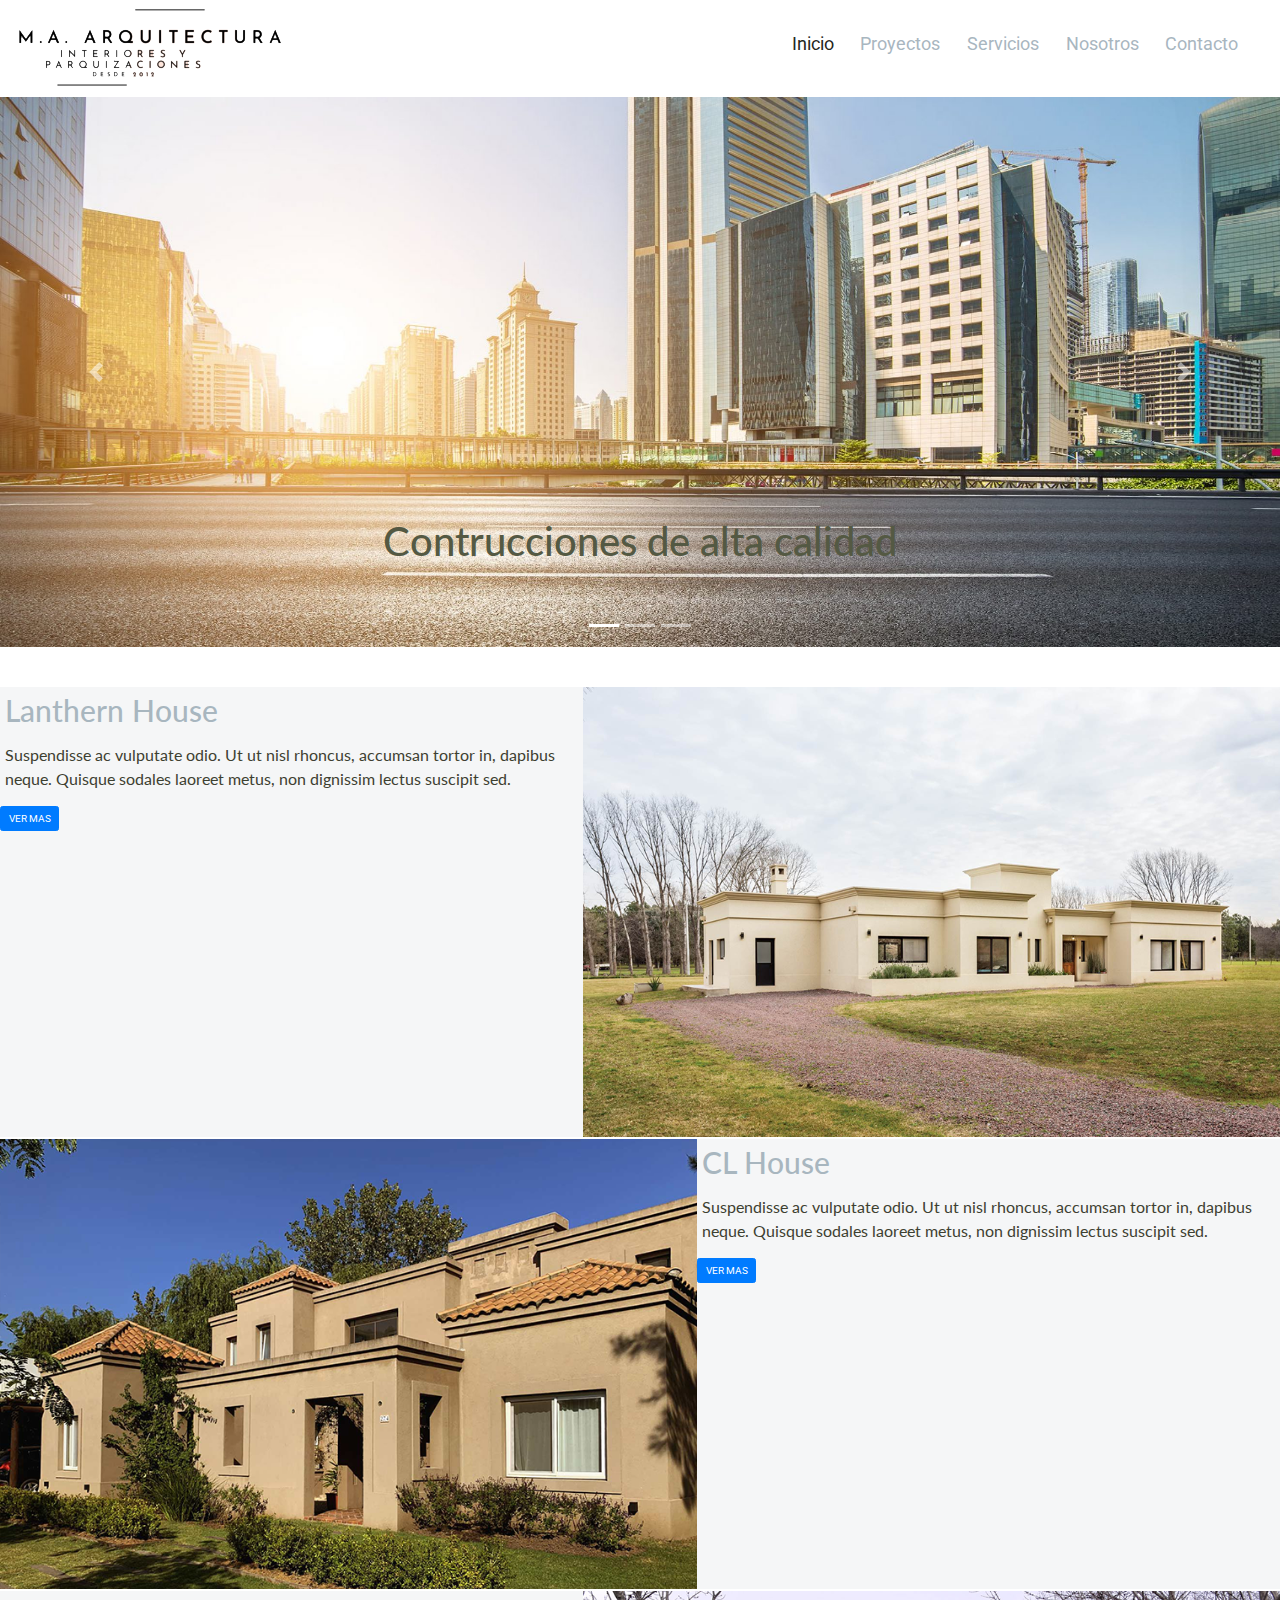
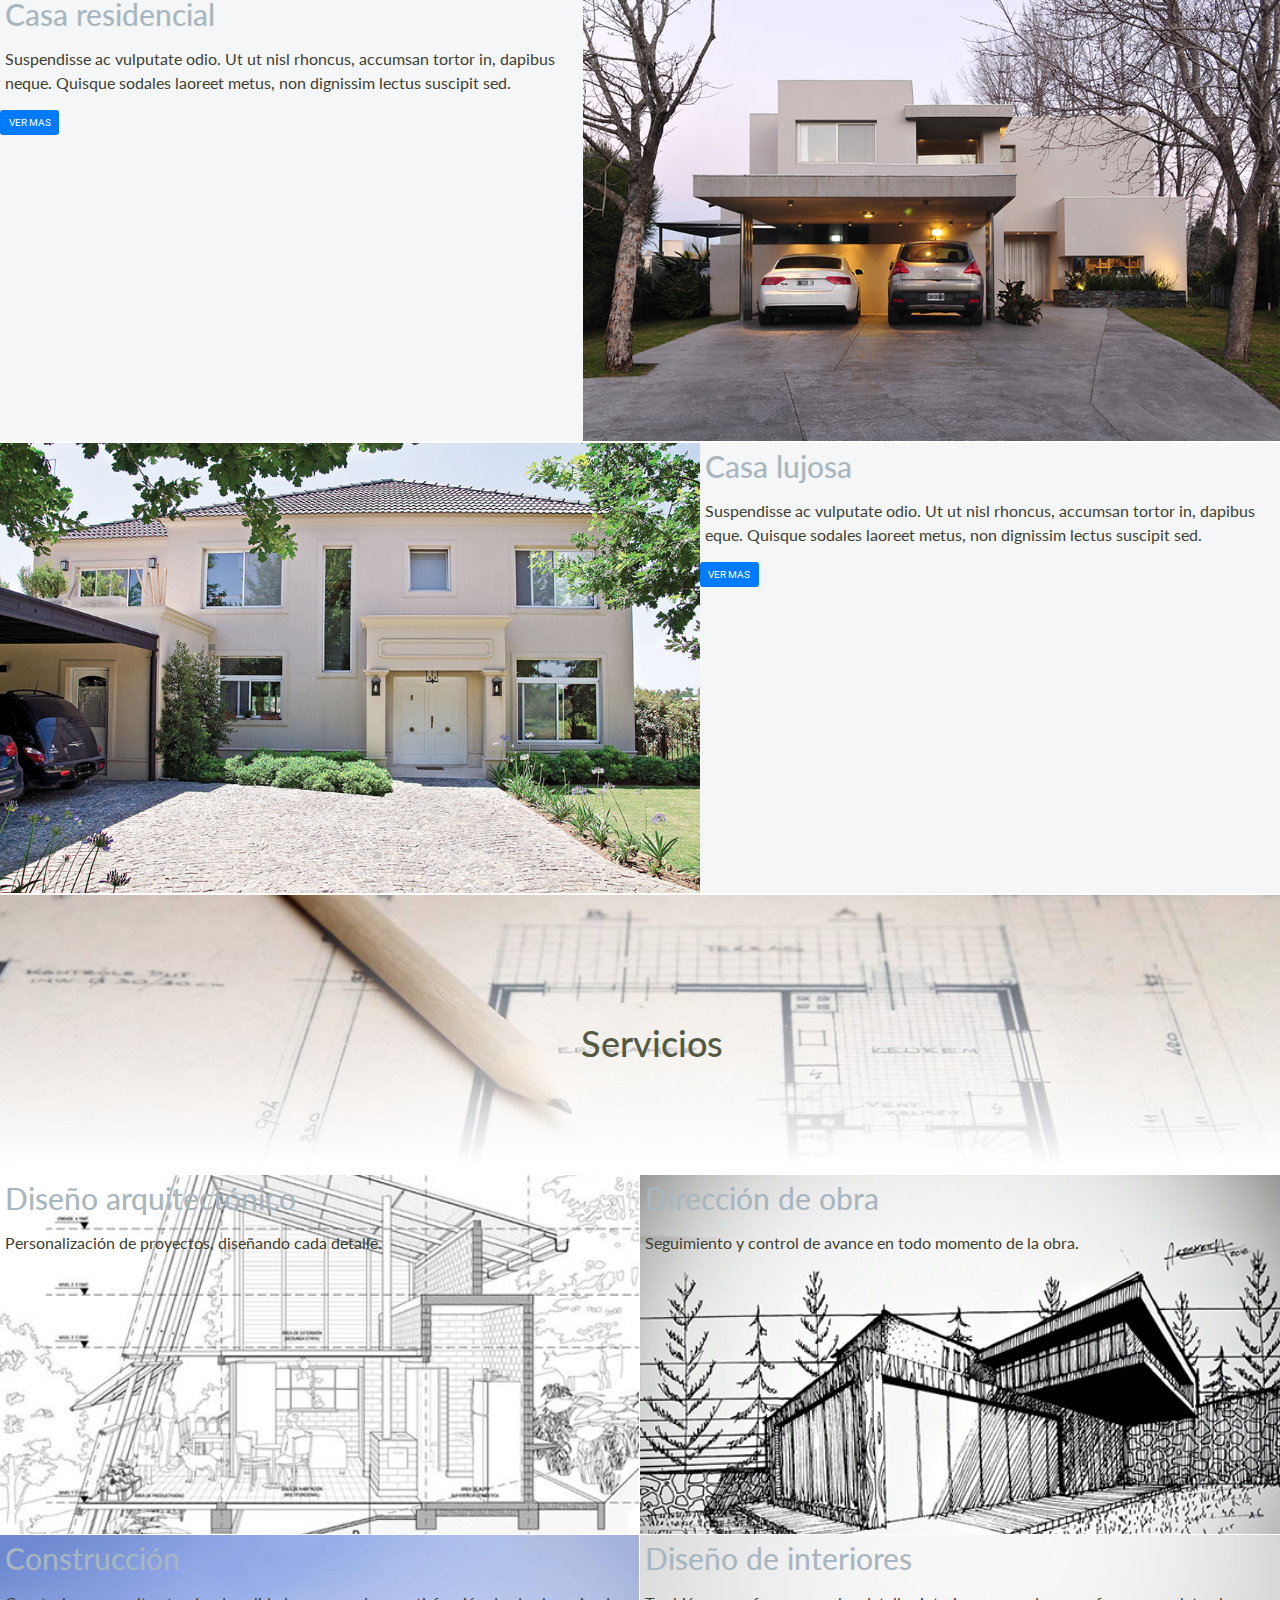
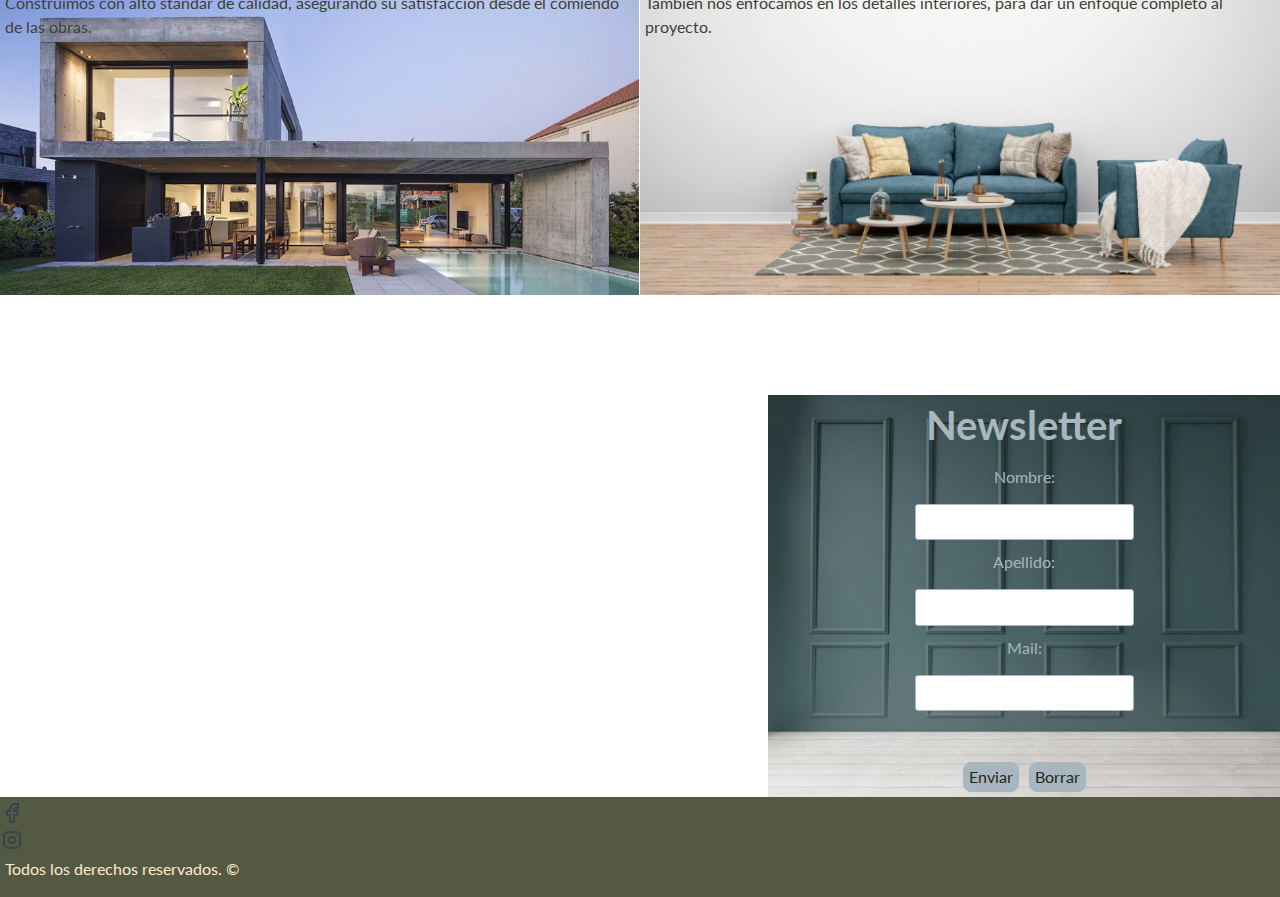
<file: index.html>
<!DOCTYPE html>
<html lang="es">

<head>
    <meta charset="UTF-8">
    <meta name="viewport" content="width=device-width, initial-scale=1.0">
    <meta name="description" content="En el estudio MA Arquitectura nos basamos en llevar a la realidad tus sueños y proyectos.">
    <meta name="keywords" content="ARQUITECTURA, CONSTRUCCION, DISEÑO, PROYECTOS"> 
    <title>MA Arquitectura</title>
    <!-- Link a Bootstrap local -->
    <link rel="stylesheet" href="bootstrap/css/bootstrap.css">
    <link rel="stylesheet" href="bootstrap/css/bootstrap.min.css">
    <link rel="stylesheet" href="css/normalize.css">
    <link rel="preload" href="css/styles.css">
    <link rel="stylesheet" href="css/styles.css">

    <link rel="preconnect" href="https://fonts.gstatic.com">
    <link href="https://fonts.googleapis.com/css2?family=Roboto:ital,wght@0,100;0,300;0,400;0,700;1,300&display=swap"
        rel="stylesheet">
    <link rel="preconnect" href="https://fonts.gstatic.com">
    <link href="https://fonts.googleapis.com/css2?family=Lato:ital,wght@0,300;0,400;0,700;1,300;1,700&display=swap"
        rel="stylesheet">
    <link rel="icon" type="image/x-icon" href="img/logoArqui.png">
    
</head>

<body>
    <!-- Menu navegable -->
    <header class="container-fluid">
        <a href="index.html"><img src="img/logoArqui.png" alt="Logo"></a>
        <img class="icono_menu
        
        " src="svg/bars-solid.png" alt="">
        <nav>
            <ul>
                <li><a class="linkNav linkActivo" href="index.html">Inicio</a></li>
                <li><a class="linkNav" href="pages/proyectos.html">Proyectos</a>
                    <ul>
                        <li><a href="pages/proyectos.html#exteriores">Exteriores</a></li>
                        <li><a href="pages/proyectos.html#interiores">Interiores</a></li>
                        <li><a href="pages/proyectos.html#parquizaciones">Parquizaciones</a></li>
                    </ul>
                </li>
                <li><a class="linkNav" href="pages/servicios.html">Servicios</a></li>
                <li><a class="linkNav" href="pages/nosotros.html">Nosotros</a></li>
                <li><a class="linkNav" href="pages/contacto.html">Contacto</a></li>
            </ul>
        </nav>
    </header>




    <main>

        <!-- <h1 class="text-center">M.A. Estudio de arquitectura </h1> -->


        <div id="carouselExampleIndicators" class="carousel slide carousel-fade" data-ride="carousel">
            <ol class="carousel-indicators">
                <li data-target="#carouselExampleIndicators" data-slide-to="0" class="active"></li>
                <li data-target="#carouselExampleIndicators" data-slide-to="1"></li>
                <li data-target="#carouselExampleIndicators" data-slide-to="2"></li>
            </ol>
            <div class="carousel-inner">
                <div class="carousel-item active">
                    <img src="img/imgCarrusel.jpg" class="d-block w-100" alt="Diseños">
                    <div class="carousel-caption d-none d-md-block">
                        <h1>Contrucciones de alta calidad</h1>
                    </div>
                </div>
                <div class="carousel-item">
                    <img src="img/imgCarrusel4.jpg" class="d-block w-100" alt="Diseños">
                    <div class="carousel-caption d-none d-md-block">
                        <h1 class="text-white">Parquizaciones de espacios verdes</h1>
                    </div>
                </div>
                <div class="carousel-item">
                    <img src="img/imgCarrusel5.jpg" class="d-block w-100" alt="Diseños">
                    <div class="carousel-caption d-none d-md-block">
                        <h1>Interiores de categoría</h1>
                    </div>
                </div>
            </div>
            <a class="carousel-control-prev" href="#carouselExampleIndicators" role="button" data-slide="prev">
                <span class="carousel-control-prev-icon" aria-hidden="true"></span>
                <span class="sr-only">Previous</span>
            </a>
            <a class="carousel-control-next" href="#carouselExampleIndicators" role="button" data-slide="next">
                <span class="carousel-control-next-icon" aria-hidden="true"></span>
                <span class="sr-only">Next</span>
            </a>
        </div>

        <!-- Imagenes proyectos destacados -->

        <section class="contenedorDestacados">

            <article class="articulo__flex articulo__flex__1">
                <div class="articulo__1">
                    <h3>Lanthern House</h3>
                    <p>Suspendisse ac vulputate odio. Ut ut nisl rhoncus, accumsan tortor in, dapibus
                        neque. Quisque sodales laoreet metus, non dignissim lectus suscipit sed.</p>
                    <a href="#" class="btn btn-primary">VER MAS</a>
                </div>
                <div class="img__articulo img__articulo1"></div>
            </article>

            <article class="articulo__flex articulo__flex__2 articulo__flex__reverse">
                <div class="articulo__2">
                    <h3>CL House</h3>
                    <p>Suspendisse ac vulputate odio. Ut ut nisl rhoncus, accumsan tortor in, dapibus
                        neque. Quisque sodales laoreet metus, non dignissim lectus suscipit sed.</p>
                    <a href="#" class="btn btn-primary">VER MAS</a>
                </div>
                <div class="img__articulo img__articulo2"></div>

            </article>

            <article class="articulo__flex articulo__flex__3">
                <div class="articulo__3">
                    <h3>Casa residencial</h3>
                    <p>Suspendisse ac vulputate odio. Ut ut nisl rhoncus, accumsan tortor in, dapibus
                        neque. Quisque sodales laoreet metus, non dignissim lectus suscipit sed.</p>
                    <a href="#" class="btn btn-primary">VER MAS</a>
                </div>
                <div class="img__articulo img__articulo3"></div>
            </article>

            <article class="articulo__flex articulo__flex__4 articulo__flex__reverse">
                <div class="articulo__4">
                    <h3>Casa lujosa</h3>
                    <p>Suspendisse ac vulputate odio. Ut ut nisl rhoncus, accumsan tortor in, dapibus
                        eque. Quisque sodales laoreet metus, non dignissim lectus suscipit sed.</p>
                    <a href="#" class="btn btn-primary">VER MAS</a>
                </div>
                <div class="img__articulo img__articulo4"></div>
            </article>

        </section>

        <div class="contenedorTitulo__h2">
            <h2>Servicios</h2>
        </div>

        <section class="contenedorServicios">

            <div class="diseño">
                <div>
                    <h3>Diseño arquitectónico</h3>
                    <p>Personalización de proyectos, diseñando cada detalle.</p>
                </div>
            </div>

            <div class="direccion">
                <div>
                    <h3>Dirección de obra</h3>
                    <p>Seguimiento y control de avance en todo momento de la obra.</p>
                </div>
            </div>

            <div class="construccion">
                <div>
                    <h3>Construcción</h3>
                    <p>Construimos con alto standar de calidad, asegurando su satisfacción desde el
                        comiendo de las obras.</p>
                </div>
            </div>

            <div class="interiores">
                <div>
                    <h3>Diseño de interiores</h3>
                    <p>También nos enfocamos en los detalles interiores, para dar un enfoque completo al
                        proyecto.</p>
                </div>
            </div>
            <!-- </div> -->
        </section>
    </main>

    <section class="contenedorExtras">
        <div class="contenedorExtras__map">
            <iframe
                src="https://www.google.com/maps/embed?pb=!1m18!1m12!1m3!1d3404.592119403398!2d-64.18060918485173!3d-31.425362081401154!2m3!1f0!2f0!3f0!3m2!1i1024!2i768!4f13.1!3m3!1m2!1s0x9432a29139765f93%3A0xa93597e1a202f4da!2sAv.%20Poeta%20Lugones%20176%2C%20X5000HZO%20C%C3%B3rdoba!5e0!3m2!1ses-419!2sar!4v1611072513060!5m2!1ses-419!2sar"
                width="100%" height="400" frameborder="0" style="border:0;" allowfullscreen="" aria-hidden="false"
                tabindex="0"></iframe>
        </div>
        <form class="contenedorExtras__newsletter" action="">

            <div class="contenedorExtras__newsletter__inputs">
                <legend>Newsletter</legend>
                <label for="nombre">Nombre:</label>
                <input type="text" name="nombre">
                <label for="apellido">Apellido:</label>
                <input type="text" name="apellido">
                <label for="email">Mail:</label>
                <input type="email" name="email">
            </div>
            <div class="contenedorExtras__newsletter__botones">
                <input type="submit" name="enviar" value="Enviar">
                <input type="reset" name="borrar" value="Borrar">
            </div>

        </form>
    </section>

    <footer>
        <div>
            <a class="linkFooter" target="blank" href="https://facebook.com"><svg xmlns="http://www.w3.org/2000/svg"
                    class="icon icon-tabler icon-tabler-brand-facebook" width="24" height="24" viewBox="0 0 24 24"
                    stroke-width="1.5" stroke="#2c3e50" fill="none" stroke-linecap="round" stroke-linejoin="round">
                    <path stroke="none" d="M0 0h24v24H0z" fill="none" />
                    <path d="M7 10v4h3v7h4v-7h3l1 -4h-4v-2a1 1 0 0 1 1 -1h3v-4h-3a5 5 0 0 0 -5 5v2h-3" />
                </svg></a>
        </div>

        <div>
            <a class="linkFooter" target="blank" href="https://instagram.com"><svg xmlns="http://www.w3.org/2000/svg"
                    class="icon icon-tabler icon-tabler-brand-instagram" width="24" height="24" viewBox="0 0 24 24"
                    stroke-width="1.5" stroke="#2c3e50" fill="none" stroke-linecap="round" stroke-linejoin="round">
                    <path stroke="none" d="M0 0h24v24H0z" fill="none" />
                    <rect x="4" y="4" width="16" height="16" rx="4" />
                    <circle cx="12" cy="12" r="3" />
                    <line x1="16.5" y1="7.5" x2="16.5" y2="7.501" />
                </svg></a>

        </div>

        <p>Todos los derechos reservados. &copy;</p>
    </footer>
    <script src="https://code.jquery.com/jquery-3.5.1.slim.min.js"
        integrity="sha384-DfXdz2htPH0lsSSs5nCTpuj/zy4C+OGpamoFVy38MVBnE+IbbVYUew+OrCXaRkfj"
        crossorigin="anonymous"></script>
    <script src="https://cdn.jsdelivr.net/npm/popper.js@1.16.1/dist/umd/popper.min.js"
        integrity="sha384-9/reFTGAW83EW2RDu2S0VKaIzap3H66lZH81PoYlFhbGU+6BZp6G7niu735Sk7lN"
        crossorigin="anonymous"></script>
    <script src="https://cdn.jsdelivr.net/npm/bootstrap@4.6.0/dist/js/bootstrap.min.js"
        integrity="sha384-+YQ4JLhjyBLPDQt//I+STsc9iw4uQqACwlvpslubQzn4u2UU2UFM80nGisd026JF"
        crossorigin="anonymous"></script>

</body>

</html>
</file>
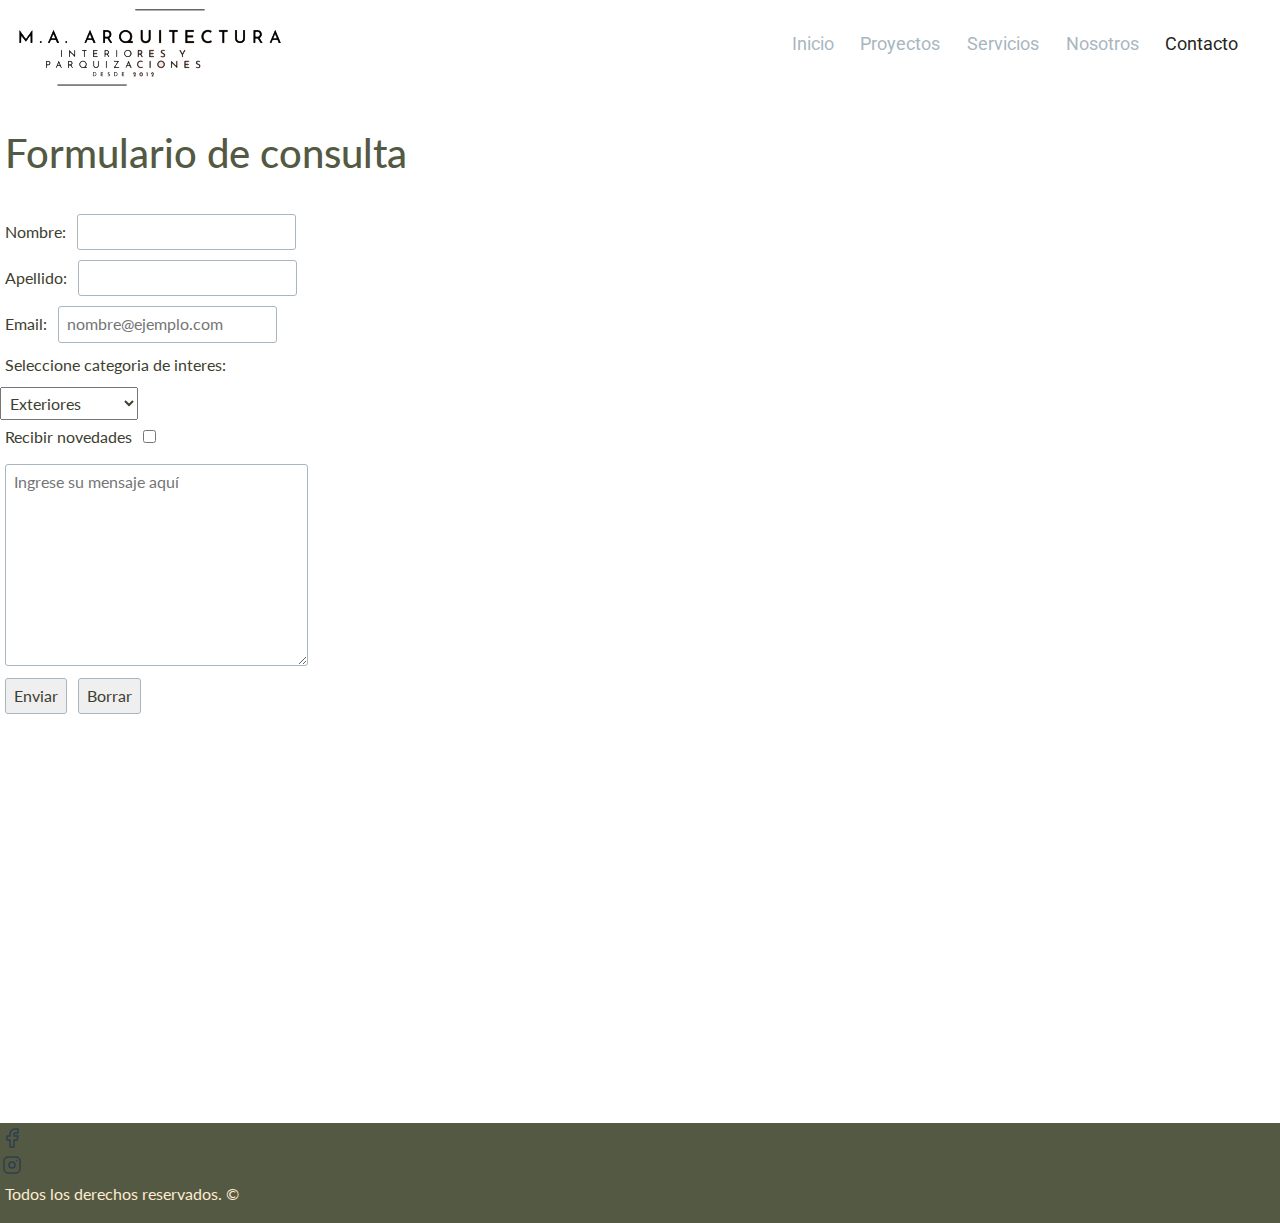
<file: pages/contacto.html>
<!DOCTYPE html>
<html lang="es">
    <head>
        <meta charset="UTF-8">
        <meta name="viewport" content="width=device-width, initial-scale=1.0">
        <meta name="description" content="Comunicate con nosotros a cualquier hora en cualquier parte del país">
        <meta name="keywords" content="CONTACTO, REDES, TELEFONOS"> 
        <title>MA Arquitectura - Contacto</title>
        <!-- Link a Bootstrap local -->
        <link rel="stylesheet" href="../bootstrap/css/bootstrap.css">
        <link rel="stylesheet" href="../bootstrap/css/bootstrap.min.css">
        <link rel="stylesheet" href="../css/normalize.css">
        <link rel="preload" href="../css/styles.css">
        <link rel="stylesheet" href="../css/styles.css">
    
        <link rel="preconnect" href="https://fonts.gstatic.com">
        <link href="https://fonts.googleapis.com/css2?family=Roboto:ital,wght@0,100;0,300;0,400;0,700;1,300&display=swap"
            rel="stylesheet">
        <link rel="preconnect" href="https://fonts.gstatic.com">
        <link href="https://fonts.googleapis.com/css2?family=Lato:ital,wght@0,300;0,400;0,700;1,300;1,700&display=swap"
            rel="stylesheet">
        <link rel="icon" type="image/x-icon" href="img/logoArqui.png">
    </head>

    <body>
        <header class="container-fluid">
            <a class="imgLogo" href="../index.html"><img src="../img/logoArqui.png" alt="Logo"></a>
            <nav class="navegador">
                <ul class="contenedorLinkNav">
                    <li><a class="linkNav" href="../index.html">Inicio</a></li>
                    <li><a class="linkNav" href="proyectos.html">Proyectos</a>
                        <ul>
                            <li><a href="proyectos.html#exteriores">Exteriores</a></li>
                            <li><a href="proyectos.html#interiores">Interiores</a></li>
                            <li><a href="proyectos.html#parquizaciones">Parquizaciones</a></li>
                        </ul>
                    </li>
                    <li><a class="linkNav" href="servicios.html">Servicios</a></li>
                    <li><a class="linkNav" href="nosotros.html">Nosotros</a></li>
                    <li><a class="linkNav linkActivo" href="contacto.html">Contacto</a></li>
                </ul>
            </nav>
        </header>  
       
        <main>
            <!-- Inicio de formulario -->
            <h1>Formulario de consulta</h1>
            
            <form action="">
                <div>
                    <label for="nombre">Nombre:</label>
                    <input type="text" name="nombre" >
                </div>   

                <div>
                    <label for="apellido">Apellido:</label>
                    <input type="text" name="apellido" >
                </div>

                <div>
                    <label for="email">Email:</label>
                    <input type="email" name="email" placeholder="nombre@ejemplo.com">
                </div>
                    <!-- Menu desplegable -->
                <div>
                    <label for="categoria">Seleccione categoria de interes:</label>
                </div>

                <div>
                    <select name="categoria">
                        <option value="exteriores">Exteriores</option>
                        <option value="interiores">Interiores</option>
                        <option value="parquizaciones">Parquizaciones</option>
                    </select>
                </div>
                <!-- Checkbox novedades -->
                <div>
                    <label for="recibir">Recibir novedades</label>
                    <input type="checkbox" name="recibir" value="1">         
                </div>
                
                <div>
                <!-- Textarea de consulta -->
                    <textarea name="comentarios" cols="30" rows="10" placeholder="Ingrese su mensaje aquí"></textarea>
                </div>

                <div>
                    <!-- Botones enviar/resetear formulario -->
                    <input type="submit" name="enviar" value="Enviar">
                    <input type="reset" name="borrar" value="Borrar">
                </div>   
            </form>
        </main>

        <section>
            <iframe src="https://www.google.com/maps/embed?pb=!1m18!1m12!1m3!1d3404.592119403398!2d-64.18060918485173!3d-31.425362081401154!2m3!1f0!2f0!3f0!3m2!1i1024!2i768!4f13.1!3m3!1m2!1s0x9432a29139765f93%3A0xa93597e1a202f4da!2sAv.%20Poeta%20Lugones%20176%2C%20X5000HZO%20C%C3%B3rdoba!5e0!3m2!1ses-419!2sar!4v1611072513060!5m2!1ses-419!2sar" width="600" height="400" frameborder="0" style="border:0;" allowfullscreen="" aria-hidden="false" tabindex="0"></iframe>
        </section>
        <footer>
            <div>
                <a class="linkFooter" target="blank" href="https://facebook.com"><svg xmlns="http://www.w3.org/2000/svg" class="icon icon-tabler icon-tabler-brand-facebook" width="24" height="24" viewBox="0 0 24 24" stroke-width="1.5" stroke="#2c3e50" fill="none" stroke-linecap="round" stroke-linejoin="round">
                    <path stroke="none" d="M0 0h24v24H0z" fill="none"/>
                    <path d="M7 10v4h3v7h4v-7h3l1 -4h-4v-2a1 1 0 0 1 1 -1h3v-4h-3a5 5 0 0 0 -5 5v2h-3" />
                </svg></a>   
            </div>

            <div>
                <a class="linkFooter" target="blank" href="https://instagram.com"><svg xmlns="http://www.w3.org/2000/svg" class="icon icon-tabler icon-tabler-brand-instagram" width="24" height="24" viewBox="0 0 24 24" stroke-width="1.5" stroke="#2c3e50" fill="none" stroke-linecap="round" stroke-linejoin="round">
                    <path stroke="none" d="M0 0h24v24H0z" fill="none"/>
                    <rect x="4" y="4" width="16" height="16" rx="4" />
                    <circle cx="12" cy="12" r="3" />
                    <line x1="16.5" y1="7.5" x2="16.5" y2="7.501" />
                </svg></a>

            </div>
            
            <p>Todos los derechos reservados. &copy;</p>
        </footer>

    </body>
</html>
</file>
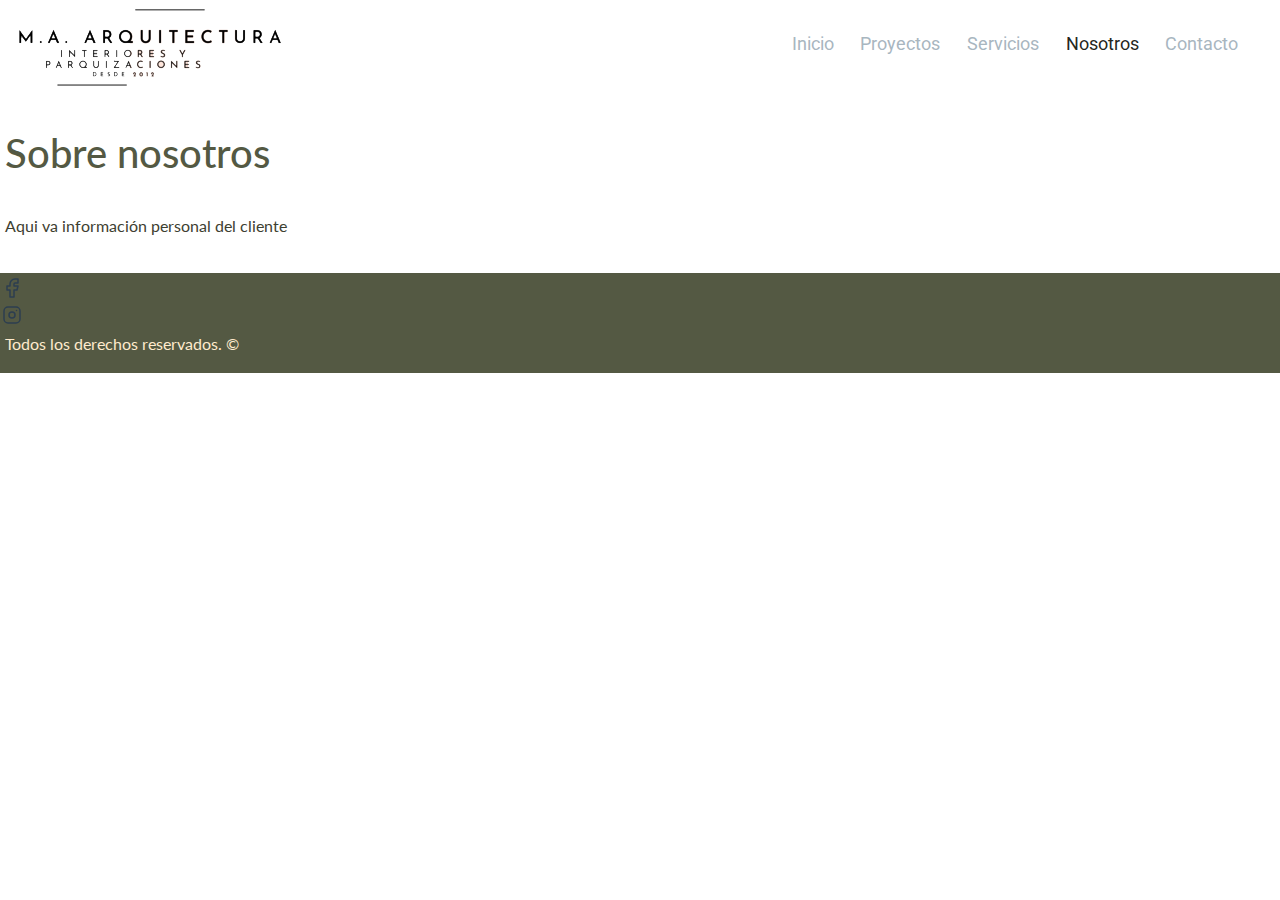
<file: pages/nosotros.html>
<!DOCTYPE html>
<html lang="es">
    <head>
        <meta charset="UTF-8">
        <meta name="viewport" content="width=device-width, initial-scale=1.0">
        <meta name="description" content="Contamos con un staff profesional altamente capacitado y reconocido.">
        <meta name="keywords" content="PROFESIONALES, CALIDAD, RENOMBRE"> 
        <title>MA Arquitectura - Sobre nosotros</title>
        <!-- Link a Bootstrap local -->
        <link rel="stylesheet" href="../bootstrap/css/bootstrap.css">
        <link rel="stylesheet" href="../bootstrap/css/bootstrap.min.css">
        <link rel="stylesheet" href="../css/normalize.css">
        <link rel="preload" href="../css/styles.css">
        <link rel="stylesheet" href="../css/styles.css">
    
        <link rel="preconnect" href="https://fonts.gstatic.com">
        <link href="https://fonts.googleapis.com/css2?family=Roboto:ital,wght@0,100;0,300;0,400;0,700;1,300&display=swap"
            rel="stylesheet">
        <link rel="preconnect" href="https://fonts.gstatic.com">
        <link href="https://fonts.googleapis.com/css2?family=Lato:ital,wght@0,300;0,400;0,700;1,300;1,700&display=swap"
            rel="stylesheet">
        <link rel="icon" type="image/x-icon" href="img/logoArqui.png">
    </head>
    <body>
        <header class="container-fluid">
            <a class="imgLogo" href="../index.html"><img src="../img/logoArqui.png" alt="Logo"></a>
            <nav class="navegador">
                <ul class="contenedorLinkNav">
                    <li><a class="linkNav" href="../index.html">Inicio</a></li>
                    <li><a class="linkNav" href="proyectos.html">Proyectos</a>
                        <ul>
                            <li><a href="proyectos.html#exteriores">Exteriores</a></li>
                            <li><a href="proyectos.html#interiores">Interiores</a></li>
                            <li><a href="proyectos.html#parquizaciones">Parquizaciones</a></li>
                        </ul>
                    </li>
                    <li><a class="linkNav" href="servicios.html">Servicios</a></li>
                    <li><a class="linkNav linkActivo" href="nosotros.html">Nosotros</a></li>
                    <li><a class="linkNav" href="contacto.html">Contacto</a></li>
                </ul>
            </nav>
        </header>  

        <main>
            <h1>Sobre nosotros</h1>
            <p>Aqui va información personal del cliente</p>
            <p></p>
        </main>
        <footer>
            <div>
                <a class="linkFooter" target="blank" href="https://facebook.com"><svg xmlns="http://www.w3.org/2000/svg" class="icon icon-tabler icon-tabler-brand-facebook" width="24" height="24" viewBox="0 0 24 24" stroke-width="1.5" stroke="#2c3e50" fill="none" stroke-linecap="round" stroke-linejoin="round">
                    <path stroke="none" d="M0 0h24v24H0z" fill="none"/>
                    <path d="M7 10v4h3v7h4v-7h3l1 -4h-4v-2a1 1 0 0 1 1 -1h3v-4h-3a5 5 0 0 0 -5 5v2h-3" />
                </svg></a>   
            </div>

            <div>
                <a class="linkFooter" target="blank" href="https://instagram.com"><svg xmlns="http://www.w3.org/2000/svg" class="icon icon-tabler icon-tabler-brand-instagram" width="24" height="24" viewBox="0 0 24 24" stroke-width="1.5" stroke="#2c3e50" fill="none" stroke-linecap="round" stroke-linejoin="round">
                    <path stroke="none" d="M0 0h24v24H0z" fill="none"/>
                    <rect x="4" y="4" width="16" height="16" rx="4" />
                    <circle cx="12" cy="12" r="3" />
                    <line x1="16.5" y1="7.5" x2="16.5" y2="7.501" />
                </svg></a>

            </div>
            
            <p>Todos los derechos reservados. &copy;</p>
     </footer>
    </body>


</html>
</file>
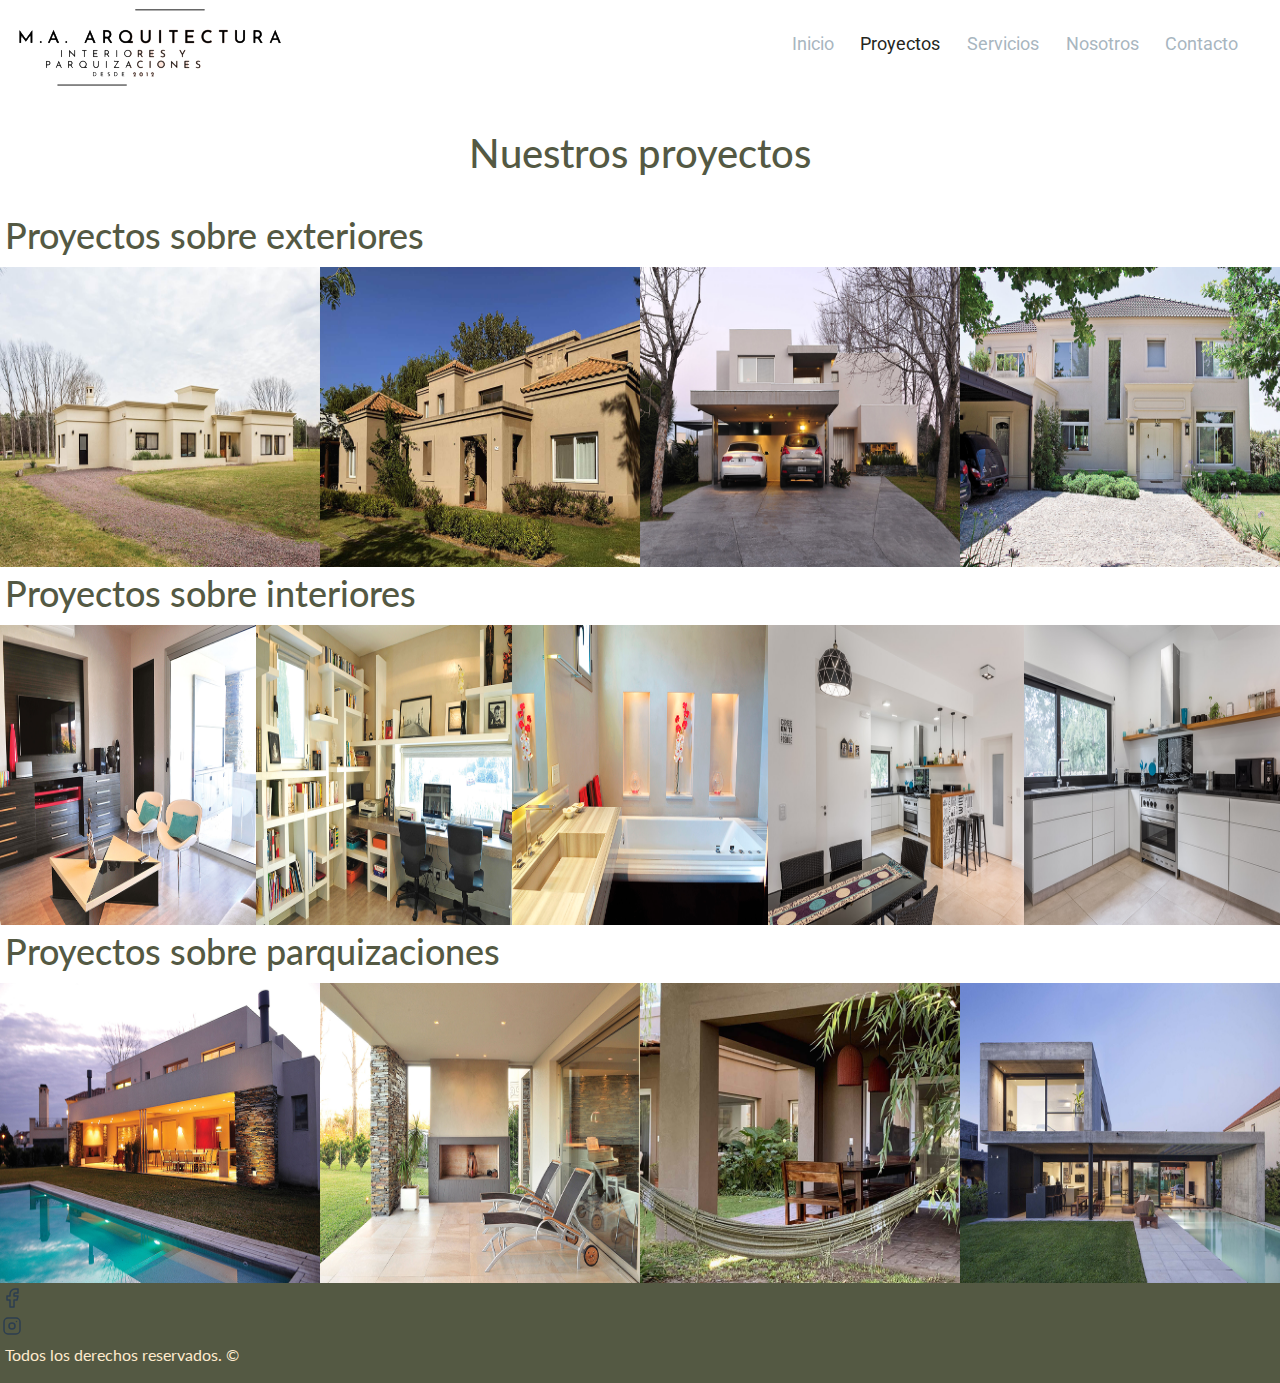
<file: pages/proyectos.html>
<!DOCTYPE html>
<html lang="es">
    <head>
        <meta charset="UTF-8">
        <meta name="viewport" content="width=device-width, initial-scale=1.0">
        <meta name="description" content="Nuestros proyectos son de alta calidad y basados en el cuidado del medio ambiente">
        <meta name="keywords" content="CASAS, EDIFICIOS, PARQUES, PARQUIZACIONES, INTERIORES"> 
        <title>MA Arquitectura - Nuestros proyectos</title>
        <!-- Link a Bootstrap local -->
        <link rel="stylesheet" href="../bootstrap/css/bootstrap.css">
        <link rel="stylesheet" href="../bootstrap/css/bootstrap.min.css">
        <link rel="stylesheet" href="../css/normalize.css">
        <link rel="preload" href="../css/styles.css">
        <link rel="stylesheet" href="../css/styles.css">
    
        <link rel="preconnect" href="https://fonts.gstatic.com">
        <link href="https://fonts.googleapis.com/css2?family=Roboto:ital,wght@0,100;0,300;0,400;0,700;1,300&display=swap"
            rel="stylesheet">
        <link rel="preconnect" href="https://fonts.gstatic.com">
        <link href="https://fonts.googleapis.com/css2?family=Lato:ital,wght@0,300;0,400;0,700;1,300;1,700&display=swap"
            rel="stylesheet">
        <link rel="icon" type="image/x-icon" href="img/logoArqui.png">
    </head>
    <body>
        <header class="container-fluid">
            <a class="imgLogo" href="../index.html"><img src="../img/logoArqui.png" alt="Logo"></a>
            <nav class="navegador">
                <ul class="contenedorLinkNav">
                    <li><a class="linkNav" href="../index.html">Inicio</a></li>
                    <li><a class="linkNav linkActivo" href="proyectos.html">Proyectos</a>
                        <ul>
                            <li><a href="proyectos.html#exteriores">Exteriores</a></li>
                            <li><a href="proyectos.html#interiores">Interiores</a></li>
                            <li><a href="proyectos.html#parquizaciones">Parquizaciones</a></li>
                        </ul>
                    </li>
                    <li><a class="linkNav" href="servicios.html">Servicios</a></li>
                    <li><a class="linkNav" href="nosotros.html">Nosotros</a></li>
                    <li><a class="linkNav" href="contacto.html">Contacto</a></li>
                </ul>
            </nav>
        </header>  
        <!-- Menú de categorias/filtro -->
        <h1>Nuestros proyectos</h1>
                                <!-- Navegador de categorias
                                <nav>
                                    <span>Categorías</span>
                                    <ul>
                                        <li><a class="linkCategoria" href="#exteriores">Exteriores</a></li>
                                        <li><a class="linkCategoria" href="#interiores">Interiores</a></li>
                                        <li><a class="linkCategoria" href="#parquizaciones">Parquizaciones</a></li>
                                    </ul>
                                </nav>-->
        <main class="contenedorProyectos"> 
                <!-- Categoría exteriores -->
            <section id="exteriores">
                <h2>Proyectos sobre exteriores</h2>
                <div class="contenedorProyectos__articulos ">
                    <article>
                        <img class="imgDestacada" src="../img/9.png" alt="Casa iluminada">
                        <p>Morbi tortor orci, bibendum in mollis non, interdum in orci. Ut faucibus eros at varius congue. In imperdiet nibh non <br>
                            mi blandit, et tincidunt lacus accumsan. Maecenas gravida semper tortor.</p>
                    </article>

                    <article>
                        <img class="imgDestacada" src="../img/11.png" alt="Casa con verde">
                        <p>Morbi tortor orci, bibendum in mollis non, interdum in orci. Ut faucibus eros at varius congue. In imperdiet nibh non <br>
                            mi blandit, et tincidunt lacus accumsan. Maecenas gravida semper tortor.</p>
                    </article>

                    <article>
                        <img class="imgDestacada" src="../img/8.png" alt="Casa residencial">
                        <p>Morbi tortor orci, bibendum in mollis non, interdum in orci. Ut faucibus eros at varius congue. In imperdiet nibh non <br>
                            mi blandit, et tincidunt lacus accumsan. Maecenas gravida semper tortor.</p>
                    </article>

                    <article>
                        <img class="imgDestacada" src="../img/10.png" alt="Casa moderna">
                        <p>Morbi tortor orci, bibendum in mollis non, interdum in orci. Ut faucibus eros at varius congue. In imperdiet nibh non <br>
                            mi blandit, et tincidunt lacus accumsan. Maecenas gravida semper tortor.</p>
                    </article>
                </div>

            </section>
                <!-- Categoría interiores -->
            <section id="interiores">
                <h2>Proyectos sobre interiores</h2>
                <div class="contenedorProyectos__articulos ">
                    <article>
                        <img class="imgDestacada" src="../img/8.5.png" alt="Interiores">
                        <p>Morbi tortor orci, bibendum in mollis non, interdum in orci. Ut faucibus eros at varius congue. In imperdiet nibh non <br>
                            mi blandit, et tincidunt lacus accumsan. Maecenas gravida semper tortor.</p>
                    </article>
                    
                    <article>
                        <img class="imgDestacada" src="../img/8.6.png" alt="Interiores">
                        <p>Morbi tortor orci, bibendum in mollis non, interdum in orci. Ut faucibus eros at varius congue. In imperdiet nibh non <br>
                            mi blandit, et tincidunt lacus accumsan. Maecenas gravida semper tortor.</p>
                    </article>

                    <article>
                        <img class="imgDestacada" src="../img/8.7.png" alt="Interiores">
                        <p>Morbi tortor orci, bibendum in mollis non, interdum in orci. Ut faucibus eros at varius congue. In imperdiet nibh non <br>
                            mi blandit, et tincidunt lacus accumsan. Maecenas gravida semper tortor.</p>
                    </article>

                    <article>
                        <img class="imgDestacada" src="../img/9.4.png" alt="Interiores">
                        <p>Morbi tortor orci, bibendum in mollis non, interdum in orci. Ut faucibus eros at varius congue. In imperdiet nibh non <br>
                            mi blandit, et tincidunt lacus accumsan. Maecenas gravida semper tortor.</p>
                    </article>

                    <article>
                        <img class="imgDestacada" src="../img/9.5.png" alt="Interiores">
                        <p>Morbi tortor orci, bibendum in mollis non, interdum in orci. Ut faucibus eros at varius congue. In imperdiet nibh non <br>
                            mi blandit, et tincidunt lacus accumsan. Maecenas gravida semper tortor.</p>
                    </article>
                </div>
            </section>
                <!-- Categoría parquizaciones -->
            <section id="parquizaciones">
                <h2>Proyectos sobre parquizaciones</h2>
                <div class="contenedorProyectos__articulos">
                    <article> 
                        <img class="imgDestacada" src="../img/8.3.png" alt="Patio con pileta">
                        <p>Morbi tortor orci, bibendum in mollis non, interdum in orci. Ut faucibus eros at varius congue. In imperdiet nibh non <br>
                            mi blandit, et tincidunt lacus accumsan. Maecenas gravida semper tortor.</p>
                    </article>
                    
                    <article>
                        <img class="imgDestacada" src="../img/8.4.png" alt="Galeria">
                        <p>Morbi tortor orci, bibendum in mollis non, interdum in orci. Ut faucibus eros at varius congue. In imperdiet nibh non <br>
                            mi blandit, et tincidunt lacus accumsan. Maecenas gravida semper tortor.</p>
                    </article>
                    
                    <article>
                        <img class="imgDestacada" src="../img/11.3.png" alt="Patio con Galeria">
                        <p>Morbi tortor orci, bibendum in mollis non, interdum in orci. Ut faucibus eros at varius congue. In imperdiet nibh non <br>
                            mi blandit, et tincidunt lacus accumsan. Maecenas gravida semper tortor.</p>
                    </article>

                    <article>
                        <img class="imgDestacada" src="../img/img6.png" alt="Patio con Quincho">
                        <p>Morbi tortor orci, bibendum in mollis non, interdum in orci. Ut faucibus eros at varius congue. In imperdiet nibh non <br>
                            mi blandit, et tincidunt lacus accumsan. Maecenas gravida semper tortor.</p>
                    </article>
                </div>
            </section>
            </section>
        </main>
        <footer>
            <div>
                <a class="linkFooter" target="blank" href="https://facebook.com"><svg xmlns="http://www.w3.org/2000/svg" class="icon icon-tabler icon-tabler-brand-facebook" width="24" height="24" viewBox="0 0 24 24" stroke-width="1.5" stroke="#2c3e50" fill="none" stroke-linecap="round" stroke-linejoin="round">
                    <path stroke="none" d="M0 0h24v24H0z" fill="none"/>
                    <path d="M7 10v4h3v7h4v-7h3l1 -4h-4v-2a1 1 0 0 1 1 -1h3v-4h-3a5 5 0 0 0 -5 5v2h-3" />
                </svg></a>   
            </div>

            <div>
                <a class="linkFooter" target="blank" href="https://instagram.com"><svg xmlns="http://www.w3.org/2000/svg" class="icon icon-tabler icon-tabler-brand-instagram" width="24" height="24" viewBox="0 0 24 24" stroke-width="1.5" stroke="#2c3e50" fill="none" stroke-linecap="round" stroke-linejoin="round">
                    <path stroke="none" d="M0 0h24v24H0z" fill="none"/>
                    <rect x="4" y="4" width="16" height="16" rx="4" />
                    <circle cx="12" cy="12" r="3" />
                    <line x1="16.5" y1="7.5" x2="16.5" y2="7.501" />
                </svg></a>

            </div>
            
            <p>Todos los derechos reservados. &copy;</p>
        </footer>
    </body>


</html>
</file>
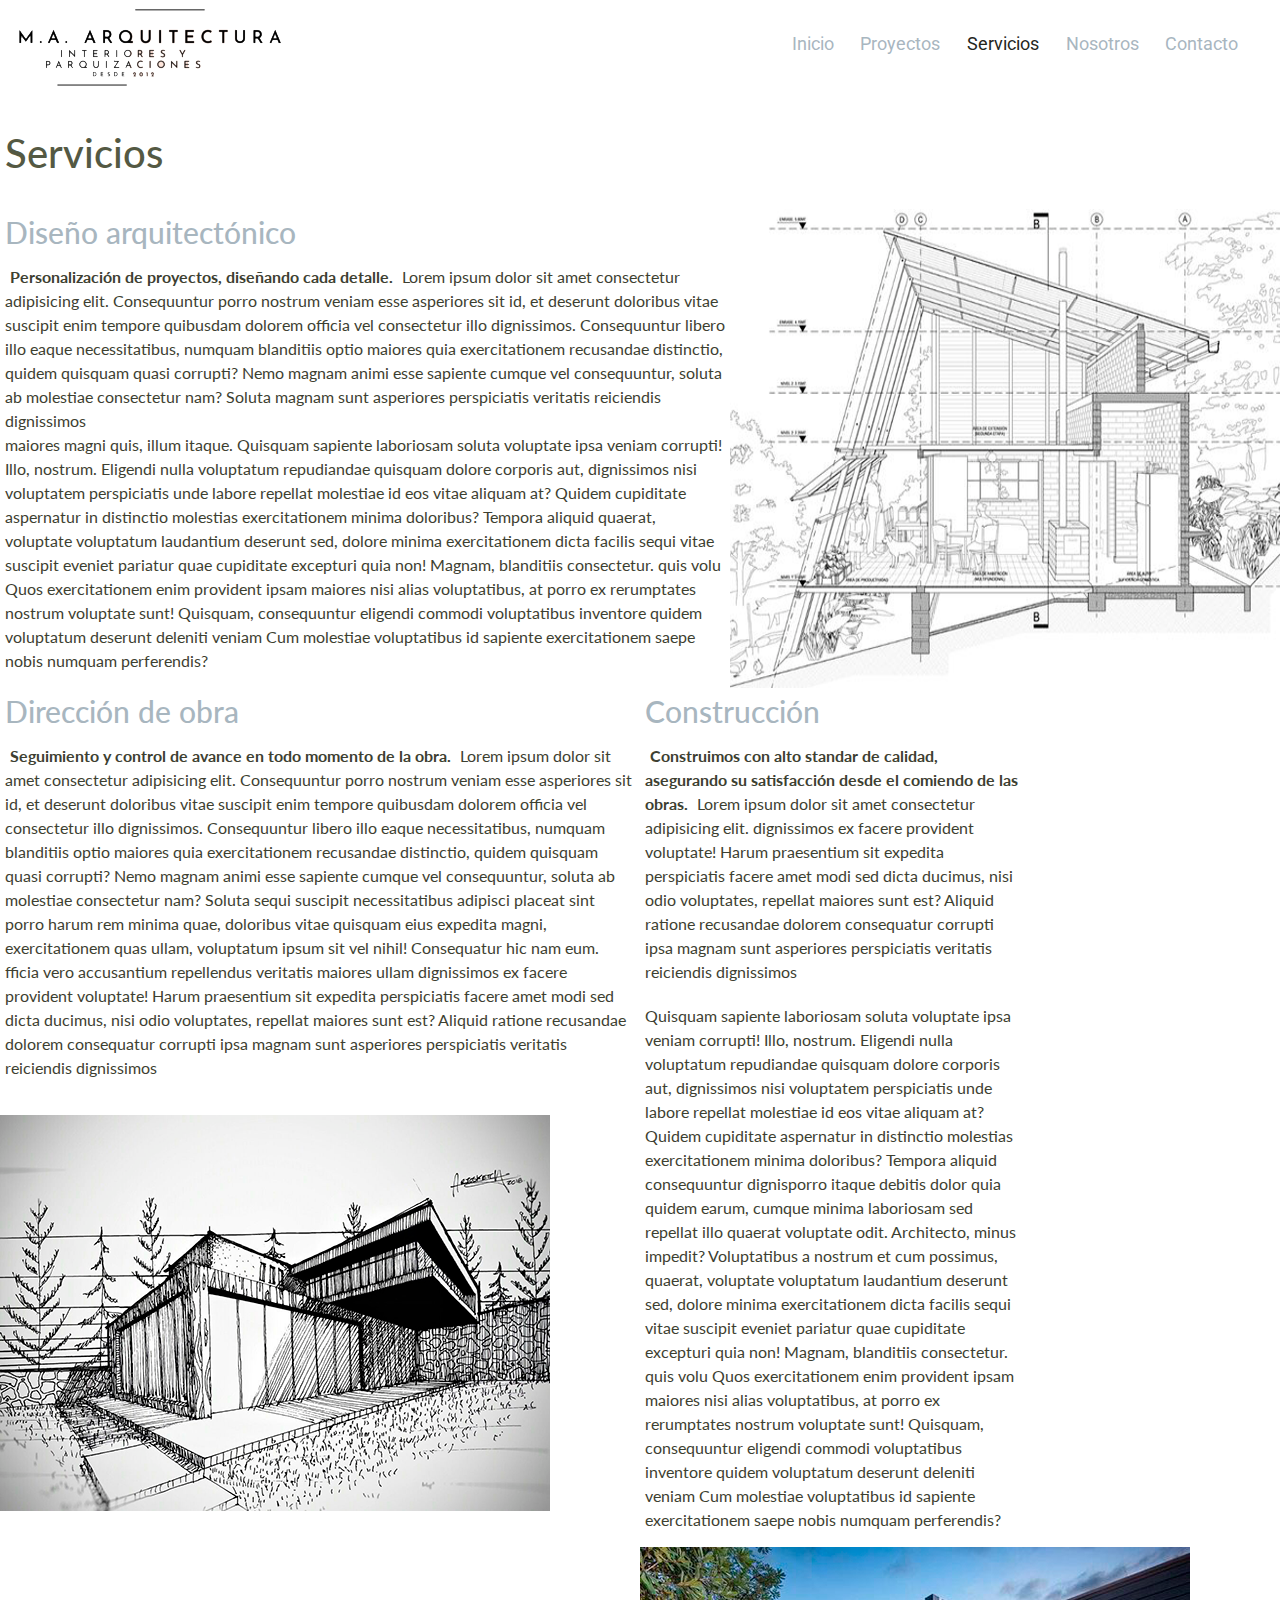
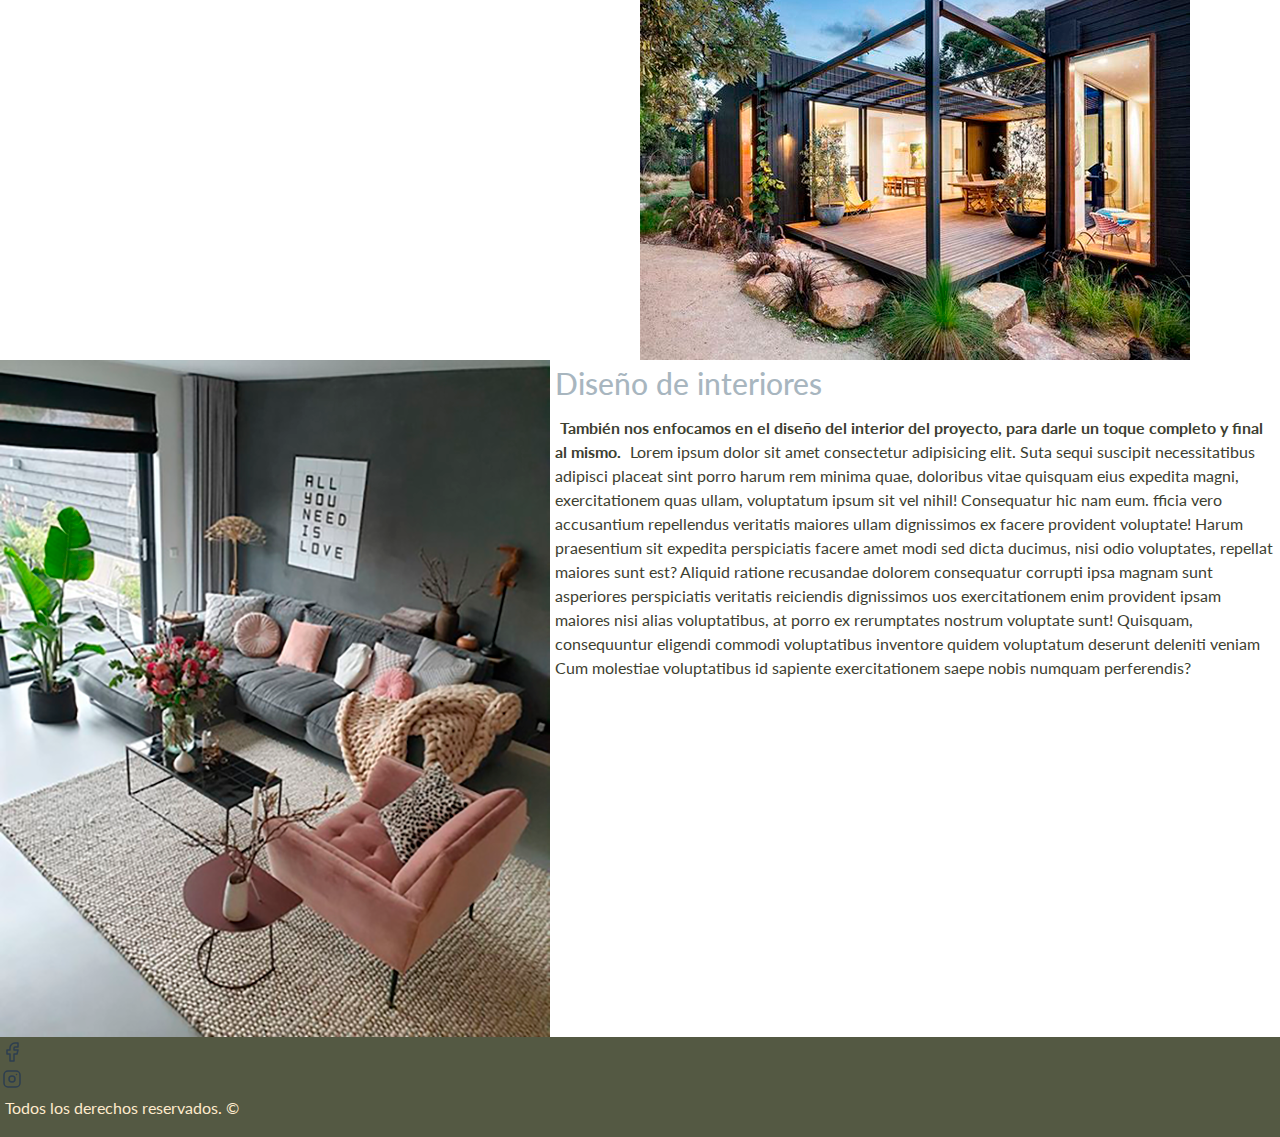
<file: pages/servicios.html>
<!DOCTYPE html>
<html lang="es">
    <head>
        <meta charset="UTF-8">
        <meta name="viewport" content="width=device-width, initial-scale=1.0">
        <meta name="description" content="Contamos con servicios atendidos por expertos en el área de la construcción">
        <meta name="keywords" content="DISEÑO, INTERIORES, CONSTRUCCION, OBRA, ARQUITECTONICO"> 
        <title>MA Arquitectura - Nuestros servicios</title>
        <!-- Link a Bootstrap local -->
        <link rel="stylesheet" href="../bootstrap/css/bootstrap.css">
        <link rel="stylesheet" href="../bootstrap/css/bootstrap.min.css">
        <link rel="stylesheet" href="../css/normalize.css">
        <link rel="preload" href="../css/styles.css">
        <link rel="stylesheet" href="../css/styles.css">
    
        <link rel="preconnect" href="https://fonts.gstatic.com">
        <link href="https://fonts.googleapis.com/css2?family=Roboto:ital,wght@0,100;0,300;0,400;0,700;1,300&display=swap"
            rel="stylesheet">
        <link rel="preconnect" href="https://fonts.gstatic.com">
        <link href="https://fonts.googleapis.com/css2?family=Lato:ital,wght@0,300;0,400;0,700;1,300;1,700&display=swap"
            rel="stylesheet">
        <link rel="icon" type="image/x-icon" href="../img/logoArqui.png">
    </head>

    <body>
        <header class="container-fluid">
            <a class="imgLogo" href="../index.html"><img src="../img/logoArqui.png" alt="Logo"></a>
            <nav class="navegador">
                <ul class="contenedorLinkNav">
                    <li><a class="linkNav" href="../index.html">Inicio</a></li>
                    <li><a class="linkNav" href="proyectos.html">Proyectos</a>
                        <ul>
                            <li><a href="proyectos.html#exteriores">Exteriores</a></li>
                            <li><a href="proyectos.html#interiores">Interiores</a></li>
                            <li><a href="proyectos.html#parquizaciones">Parquizaciones</a></li>
                        </ul>
                    </li>
                    <li><a class="linkNav linkActivo" href="servicios.html">Servicios</a></li>
                    <li><a class="linkNav" href="nosotros.html">Nosotros</a></li>
                    <li><a class="linkNav" href="contacto.html">Contacto</a></li>
                </ul>
            </nav>
        </header>  

        <main>
            <h1>Servicios</h1>

            <section id="gridPagServicios">

                <div id="servicio1PagServicios" class="seccionServicios">
                    <div class="servicio-1-flex">
                        <div>
                            <h3 class="textoHeading">Diseño arquitectónico</h3>
                            <p><strong>Personalización de proyectos, diseñando cada detalle.</strong>
                                Lorem ipsum dolor sit amet consectetur adipisicing elit. Consequuntur porro nostrum veniam esse asperiores sit id, et deserunt doloribus vitae suscipit enim tempore quibusdam dolorem officia vel consectetur illo dignissimos.
                                Consequuntur libero illo eaque necessitatibus, numquam blanditiis optio maiores quia exercitationem recusandae distinctio, quidem quisquam quasi corrupti? Nemo magnam animi esse sapiente cumque vel consequuntur, soluta ab molestiae consectetur nam?
                                Soluta magnam sunt asperiores perspiciatis veritatis reiciendis dignissimos
                                <br>maiores magni quis, illum itaque. Quisquam sapiente laboriosam soluta voluptate ipsa veniam corrupti! Illo, nostrum.
                                Eligendi nulla voluptatum repudiandae quisquam dolore corporis aut, dignissimos nisi voluptatem perspiciatis unde labore repellat molestiae id eos vitae aliquam at? Quidem cupiditate aspernatur in distinctio molestias exercitationem minima doloribus?
                                Tempora aliquid quaerat, voluptate voluptatum laudantium deserunt sed, dolore minima exercitationem dicta facilis sequi vitae suscipit eveniet pariatur quae cupiditate excepturi quia non! Magnam, blanditiis consectetur. quis volu
                                Quos exercitationem enim provident ipsam maiores nisi alias voluptatibus, at porro ex rerumptates nostrum voluptate sunt! Quisquam, consequuntur eligendi commodi voluptatibus inventore quidem voluptatum deserunt deleniti veniam Cum molestiae voluptatibus id sapiente exercitationem saepe nobis numquam perferendis?
                            </p>
                        </div>
                        <img src="../img/croquis2.png" alt="Diseño">
                    </div>
                </div>

                <div id="servicio2PagServicios" class="seccionServicios">
                    <div>
                        <h3 class="textoHeading">Dirección de obra</h3>
                        <p><strong>Seguimiento y control de avance en todo momento de la obra.</strong>
                            Lorem ipsum dolor sit amet consectetur adipisicing elit. Consequuntur porro nostrum veniam esse asperiores sit id, et deserunt doloribus vitae suscipit enim tempore quibusdam dolorem officia vel consectetur illo dignissimos.
                            Consequuntur libero illo eaque necessitatibus, numquam blanditiis optio maiores quia exercitationem recusandae distinctio, quidem quisquam quasi corrupti? Nemo magnam animi esse sapiente cumque vel consequuntur, soluta ab molestiae consectetur nam?
                            Soluta sequi suscipit necessitatibus adipisci placeat sint porro harum rem minima quae, doloribus vitae quisquam eius expedita magni, exercitationem quas ullam, voluptatum ipsum sit vel nihil! Consequatur hic nam eum.
                            fficia vero accusantium repellendus veritatis maiores ullam dignissimos ex facere provident voluptate! Harum praesentium sit expedita perspiciatis facere amet modi sed dicta ducimus, nisi odio voluptates, repellat maiores sunt est?
                            Aliquid ratione recusandae dolorem consequatur corrupti ipsa magnam sunt asperiores perspiciatis veritatis reiciendis dignissimos</p> 
                            
                        </p>
                    </div>
                    <img src="../img/croquis1.png" alt="Seguimiento">
                </div>
                
                <div id="servicio3PagServicios" class="seccionServicios">
                    <div class="textoFlex">
                        <h3 class="textoHeading">Construcción</h3>
                        <p><strong>Construimos con alto standar de calidad, asegurando su satisfacción desde el
                            comiendo de las obras.</strong>
                            Lorem ipsum dolor sit amet consectetur adipisicing elit.  dignissimos ex facere provident voluptate! Harum praesentium sit expedita perspiciatis facere amet modi sed dicta ducimus, nisi odio voluptates, repellat maiores sunt est?
                            Aliquid ratione recusandae dolorem consequatur corrupti ipsa magnam sunt asperiores perspiciatis veritatis reiciendis dignissimos</p> 
                            <p> Quisquam sapiente laboriosam soluta voluptate ipsa veniam corrupti! Illo, nostrum.
                            Eligendi nulla voluptatum repudiandae quisquam dolore corporis aut, dignissimos nisi voluptatem perspiciatis unde labore repellat molestiae id eos vitae aliquam at? Quidem cupiditate aspernatur in distinctio molestias exercitationem minima doloribus?
                            Tempora aliquid consequuntur dignisporro itaque debitis dolor quia quidem earum, cumque minima laboriosam sed repellat illo quaerat voluptate odit. Architecto, minus impedit?
                            Voluptatibus a nostrum et cum possimus, quaerat, voluptate voluptatum laudantium deserunt sed, dolore minima exercitationem dicta facilis sequi vitae suscipit eveniet pariatur quae cupiditate excepturi quia non! Magnam, blanditiis consectetur. quis volu
                            Quos exercitationem enim provident ipsam maiores nisi alias voluptatibus, at porro ex rerumptates nostrum voluptate sunt! Quisquam, consequuntur eligendi commodi voluptatibus inventore quidem voluptatum deserunt deleniti veniam Cum molestiae voluptatibus id sapiente exercitationem saepe nobis numquam perferendis?
                        </p>
                    </div>
                    <img src="../img/construccion.png" alt="Construcción">

                </div>

                <div id="servicio4PagServicios" class="seccionServicios">
                    <div class="servicio-4-flex">
                        <div class="textoServicio4">
                            <h3 class="textoHeading">Diseño de interiores</h3> 
                            <p><strong>También nos enfocamos en el diseño del interior del proyecto, para darle un toque completo y final al mismo.</strong>
                                Lorem ipsum dolor sit amet consectetur adipisicing elit. Suta sequi suscipit necessitatibus adipisci placeat sint porro harum rem minima quae, doloribus vitae quisquam eius expedita magni, exercitationem quas ullam, voluptatum ipsum sit vel nihil! Consequatur hic nam eum.
                                fficia vero accusantium repellendus veritatis maiores ullam dignissimos ex facere provident voluptate! Harum praesentium sit expedita perspiciatis facere amet modi sed dicta ducimus, nisi odio voluptates, repellat maiores sunt est?
                                Aliquid ratione recusandae dolorem consequatur corrupti ipsa magnam sunt asperiores perspiciatis veritatis reiciendis dignissimos
                                uos exercitationem enim provident ipsam maiores nisi alias voluptatibus, at porro ex rerumptates nostrum voluptate sunt! Quisquam, consequuntur eligendi commodi voluptatibus inventore quidem voluptatum deserunt deleniti veniam Cum molestiae voluptatibus id sapiente exercitationem saepe nobis numquam perferendis?
                            </p>
                        </div>
                    <img src="../img/interior.png" alt="Diseño de interior">
                    </div>
            </section>
        </main>
        
        <footer>
            <div>
                <a class="linkFooter" target="blank" href="https://facebook.com"><svg xmlns="http://www.w3.org/2000/svg" class="icon icon-tabler icon-tabler-brand-facebook" width="24" height="24" viewBox="0 0 24 24" stroke-width="1.5" stroke="#2c3e50" fill="none" stroke-linecap="round" stroke-linejoin="round">
                    <path stroke="none" d="M0 0h24v24H0z" fill="none"/>
                    <path d="M7 10v4h3v7h4v-7h3l1 -4h-4v-2a1 1 0 0 1 1 -1h3v-4h-3a5 5 0 0 0 -5 5v2h-3" />
                </svg></a>   
            </div>
    
            <div>
                <a class="linkFooter" target="blank" href="https://instagram.com"><svg xmlns="http://www.w3.org/2000/svg" class="icon icon-tabler icon-tabler-brand-instagram" width="24" height="24" viewBox="0 0 24 24" stroke-width="1.5" stroke="#2c3e50" fill="none" stroke-linecap="round" stroke-linejoin="round">
                    <path stroke="none" d="M0 0h24v24H0z" fill="none"/>
                    <rect x="4" y="4" width="16" height="16" rx="4" />
                    <circle cx="12" cy="12" r="3" />
                    <line x1="16.5" y1="7.5" x2="16.5" y2="7.501" />
                </svg></a>
    
            </div>
            
            <p>Todos los derechos reservados. &copy;</p>
        </footer>
    </body>
</html>
</file>
<file: css/styles.css>
*{
    margin: 0;
    padding: 0;
    list-style-type: none;
    box-sizing: border-box;
    text-decoration: none;
    font-size: 62.5%;
}

/*GENERALES*/

body{
    width: 100vw;
    font-family: 'Lato', sans-serif;
    display: flex;
    flex-direction: column;
    justify-content: center;
    align-items: center;
    font-size: 1.6rem;
}
h1{
    font-size: 4rem;
    padding: 5px;
}
h2{
    font-size: 3.6rem;
    padding: 5px;
}
h1,
h2{
    color: #545943;
}
h3{
    font-size: 3rem;
    padding: 5px;
    color: #A8B6BF;
}
a{
    font-family: 'Roboto', sans-serif;
    font-size: 1.8rem;
    color: #A8B6BF;
}
a:hover{
    color: #545943;
}
p,
strong,
label,
input,
textarea,
select{
    font-size: 1.6rem;
    padding: 5px;
    color:#3D4031;
}
input,
textarea{
    border:1px solid #A8B6BF;
    border-radius: 3px;
    padding: .8rem;
    margin: .5rem;
}

/*HEADER*/
header{
    background-color: #fff;
    width: 100%;
    display: flex;
    justify-content: space-between;
    align-items: center;
}
header nav{
   width: 40%;
}
/*Barra de navegacion*/
nav ul{
    display: flex;
    flex-direction: row;
    justify-content: space-evenly;
    align-items: flex-start;
}
ul li ul{
    display: none;
    position: absolute;
    z-index: 100;
    width: 16rem;
    box-shadow: 0 1px 2px rgb(0, 0, 0);

}
ul li:hover ul{
    display: block;

}
ul li:hover ul li{
    background-color:#e2f3e2;
    border-bottom: 1px solid black;
    border-left: 1px solid black;
    border-right: 1px solid black;
    padding: 0.5rem;
    line-height: 2.5rem;
    font-size: 1.3rem;
}
ul li:hover ul li a{
    font-size: 1.3rem;
    color: #24261C;
}
ul li:hover ul li a:hover{
    color: #A8B6BF;
}
.linkActivo{
    color:#24261C;
}

/*CONTENIDO PRINCIPAL*/

main{
    width: 100%;
    display: flex;
    flex-direction: column;
    justify-content: center;
}
/*Articulos*/
.contenedorDestacados{
    display: flex;
    flex-wrap: wrap;
    justify-content: flex-start;
    align-items: center;
}

/*Imagenes para los articulos*/
.img__articulo{
    background-size: cover;
    background-position: center;
    width: 100%;
}
.img__articulo1{
    background-image: url(../img/9.png);
}
.img__articulo2{
    background-image: url(../img/11.png);
}
.img__articulo3{
    background-image: url(../img/8.png);
}
.img__articulo4{
    background-image: url(../img/10.png);
}
/*---------Fin de imagenes para articulos----------*/

.articulo__flex{
    display: flex;
    background-color: #f5f6f7;
    width: 100%;
    height: 50vh;
    margin-bottom: 2px;
}
.articulo__flex__reverse{
    display: flex;
    flex-direction: row-reverse;
}

/*Servicios*/
.contenedorTitulo__h2{
    width: 100%;
    height: 30vh;
    background-image: linear-gradient(to bottom, rgba(255,255,255,0), rgba(255,255,255,1)), url(../img/servicio.png);
    background-repeat: no-repeat;
    background-size:cover ;
    background-position: center;
    margin-bottom: 1rem;
}
.contenedorTitulo__h2 h2{
    position: relative;
    top:45%;
    left:45%;
}
.contenedorServicios{
    background-color: lightgrey;
    display: grid;
    width: 100%;
    height: 80vh;
    grid-template-columns: 1fr 1fr;
    grid-template-rows: 1fr 1fr;
    grid-template-areas: 
        "diseño direccion"
        "construccion interiores";
}
.diseño{
    grid-area: diseño;
    background-image: url(../img/croquis2.png);
    background-repeat: no-repeat;
    background-size: cover;
    background-position: right;
    border-right: 1px solid white;
    border-bottom: 1px solid white;
}
.direccion{
    grid-area: direccion;
    
    background-image: url(../img/croquis1.png);
    background-repeat: no-repeat;
    background-size: cover;
    background-position: top;
    border-bottom: 1px solid white;
}
.construccion{
    grid-area: construccion;
    border-right: 1px solid white;
    background-image: url(../img/img6.png);
    background-repeat: no-repeat;
    background-size: cover;
    background-position: top;
}
.interiores{
    grid-area: interiores;
    background-image: url(../img/interior.1.png);
    background-repeat: no-repeat;
    background-size: cover;
    background-position: bottom;
    
}
/*SERVICIOS.HTML*/
.seccionServicios{
    width: 100%;
}
#gridPagServicios{
    display: grid;
    width: 100%;
    grid-template-areas:
            "diseño     diseño"
            "direccion  construccion"
            "interiores interiores ";
    grid-template-columns: 50% auto;


}
#servicio1PagServicios{
    grid-area: diseño;
    width: 100%;
    
}

#servicio2PagServicios{
    grid-area: direccion;
    width: 100%;
   
}

#servicio3PagServicios{
    grid-area: construccion;
    width: 100%;
}
#servicio4PagServicios{
    grid-area: interiores;
    width: 100%;
}

.servicio-1-flex{
    display: flex;
    flex-direction: row;
}
.textoFlex{
    width: 60%;
}
.servicio-4-flex{
    display: flex;
    flex-direction: row-reverse;
}
/*Contenedor extra newsletter y googleMap*/
.contenedorExtras{
    display: flex;
    flex-direction: row;
    justify-items: left;
    width: 100%;
    margin-top: 10rem;
}
.contenedorExtras__newsletter{
    width: 40%;
    display: flex;
    flex-direction: column;
    justify-content: space-between;
    align-items: center;
    background-image: url(../img/pared.jpg);
    background-repeat: no-repeat;
    background-size: cover;
    background-position: center;
}

.contenedorExtras__newsletter__inputs{
    display: flex;
    position: relative;
    flex-direction: column;
    justify-content: space-between;
    justify-items: center;
    align-items: center;
    width: 100%;
    color:red;
}
.contenedorExtras__newsletter__inputs label{
    color:#A8B6BF;
}
.contenedorExtras__newsletter__botones{
    display: flex;
    flex-direction: row;

}
.contenedorExtras__newsletter__botones input{
    display: flex;
    flex-direction: row;
    color:#24261C;
    background-color:#A8B6BF;
    border-radius: .8rem;
    padding:.5rem;
}
.contenedorExtras__newsletter legend{
    font-size: 4rem;
    font-weight: 700;
    text-align: center;
    color:#A8B6BF;

}
.contenedorExtras__map{
    width: 60%;
}

/*PROYECTOS HTML*/

.contenedorProyectos{
    display: flex;
    flex-direction: column; 
}
.contenedorProyectos__articulos{
    width:100%;
    display: flex;
    flex-direction: row;
    transition: width 1s;
}
.contenedorProyectos__articulos article{
    width:40%;
    height: 30rem;
    flex-direction: row;
    transition: width 1s, heigth 1s;
}
.contenedorProyectos__articulos article:hover{
    width: 80%;
    position: relative;
    top:0;
    left:5;
   
}
.contenedorProyectos article p{
    display: none;
}
.contenedorProyectos article img{
    width: 100%;
    height: 30rem;
}
/*CONTACTO.HTML*/
.formulario{
    display: flex;
    flex-direction: column;
}

/*FOOTER*/
footer{
    width: 100%;
    height: 10rem;
    background-color:#545943;
    background-size: cover;
    
}
footer p{
    color: blanchedalmond;
}

/*BOOTSTRAP CARRUSEL*/
/* CUSTOMIZE THE CAROUSEL
-------------------------------------------------- */

/* Carousel base class */
.carousel {
    margin-bottom: 4rem;
  }
  /* Since positioning the image, we need to help out the caption */
  .carousel-caption {
    bottom: 3rem;
    z-index: 10;
  }
  
  /* Declare heights because of positioning of img element */
  .carousel-item {
    height: 55rem;
  }
  .carousel-item > img {
    position: absolute;
    top: 0;
    left: 0;
    width: 100%;
    height: 55rem;
  }
  .carousel-item > .carousel-caption > h3{
    position: relative;
    font-family: 'Lato',sans-serif;
    top: 2rem;
    color: #000;
    font-size: 4rem;
  }

  /*MEDIA QUERIES*/
@media(max-width:576px){
    .img__articulo{
        display: none;
    }
    .contenedorDestacados{
        display: flex;
        flex-direction: column;
        flex-wrap: wrap;
        justify-items: left;
        
    }
    .articulo__flex{
        width: 100%;
        height: 30rem;
        background-color:#f5f6f7;
        justify-items: left;
    }

    .contenedorServicios{
        display: flex;
        flex-direction: column;
        background-color: #fff;
    }
    .interiores{
        background-image: none;
    }
    .diseño{
        background-image: none;
    }
    .direccion{
        background-image: none;
    }
    .construccion{
        background-image: none;
    }
    .contenedorExtras{
        display: flex;
        flex-direction: column;
        margin-top: 0;
    }
    .contenedorExtras__map{
        display: none;
    }
    .contenedorExtras__newsletter{
        width: 100%;
        
    }

}


@media(max-width:768px){
    ul li{
        display: none;
    }
    .icono_menu{
        position: absolute;
        right: 3rem;
    }
}



@media(min-width:768px){
    .icono_menu{
        display: none;
    }
}
@media(max-width:992px){
    a{
        font-size: 1.6rem;
        padding: .2rem;
    }
}
</file>
